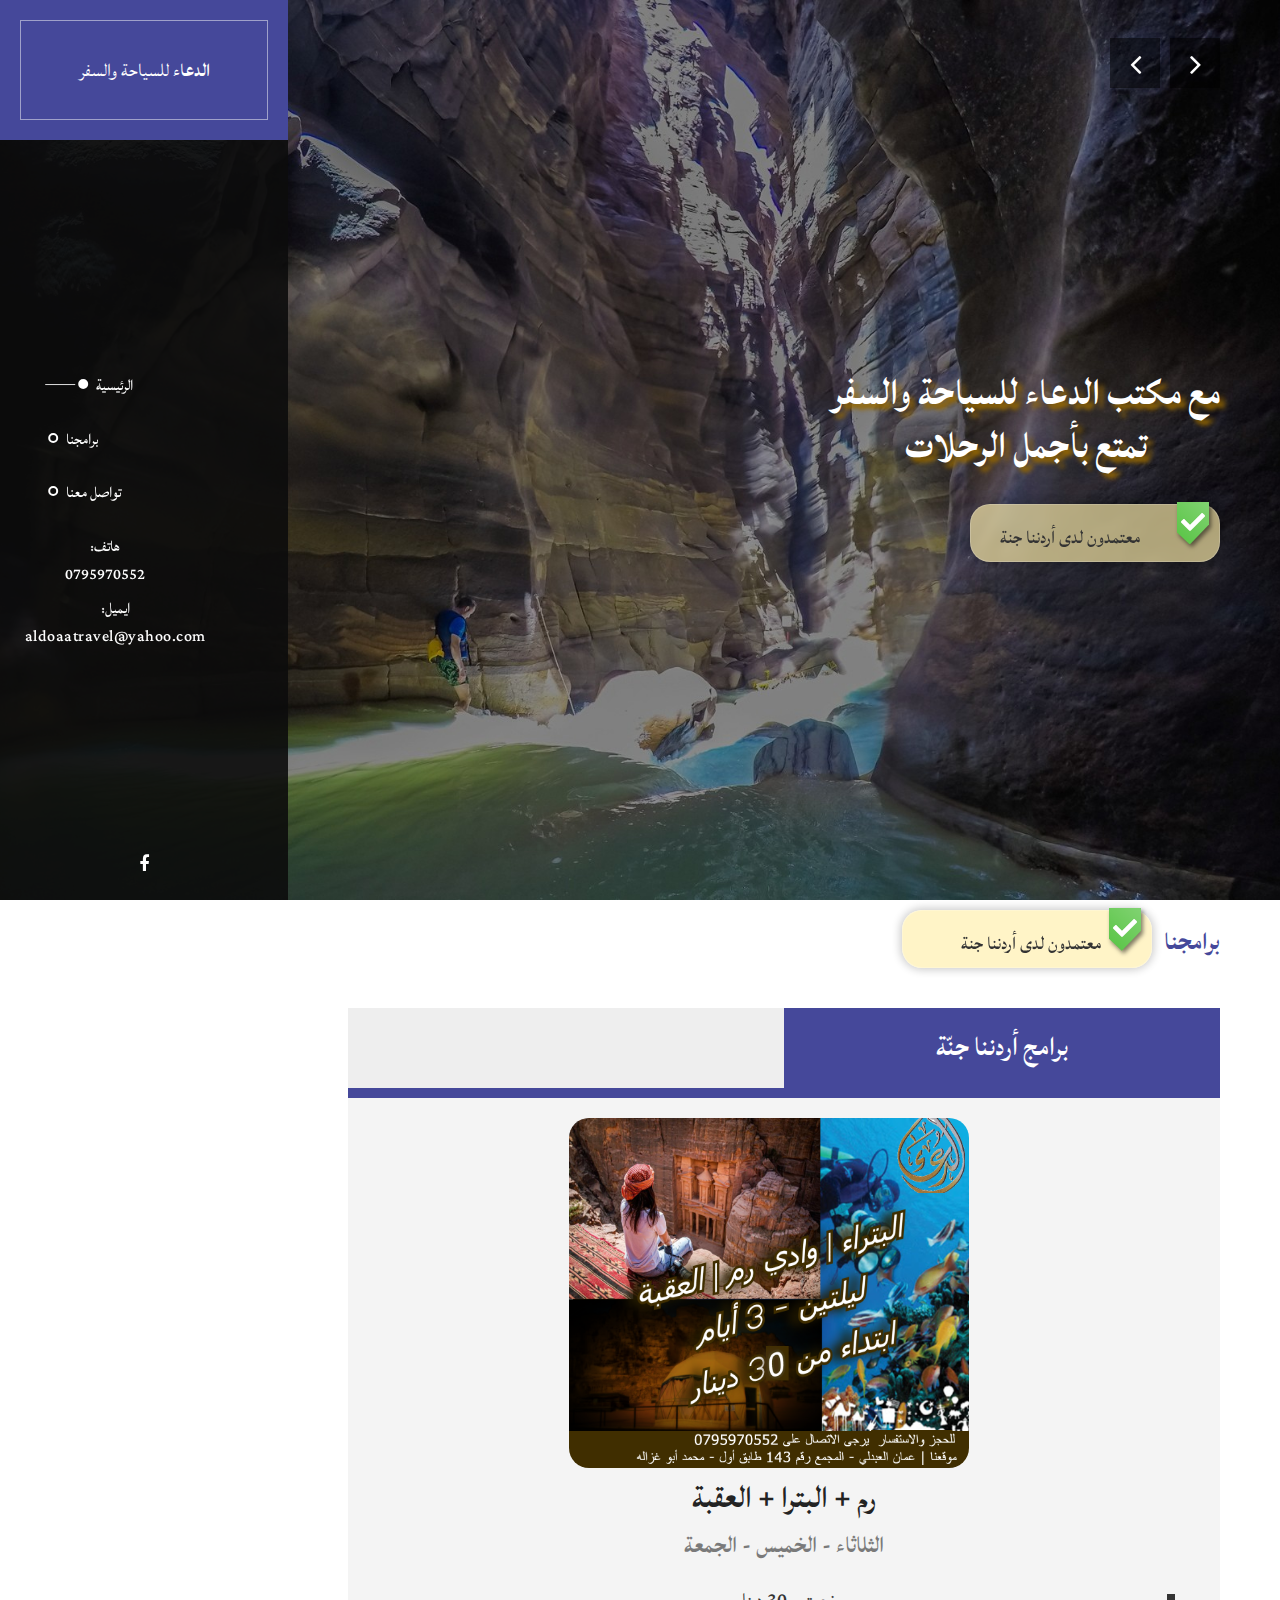
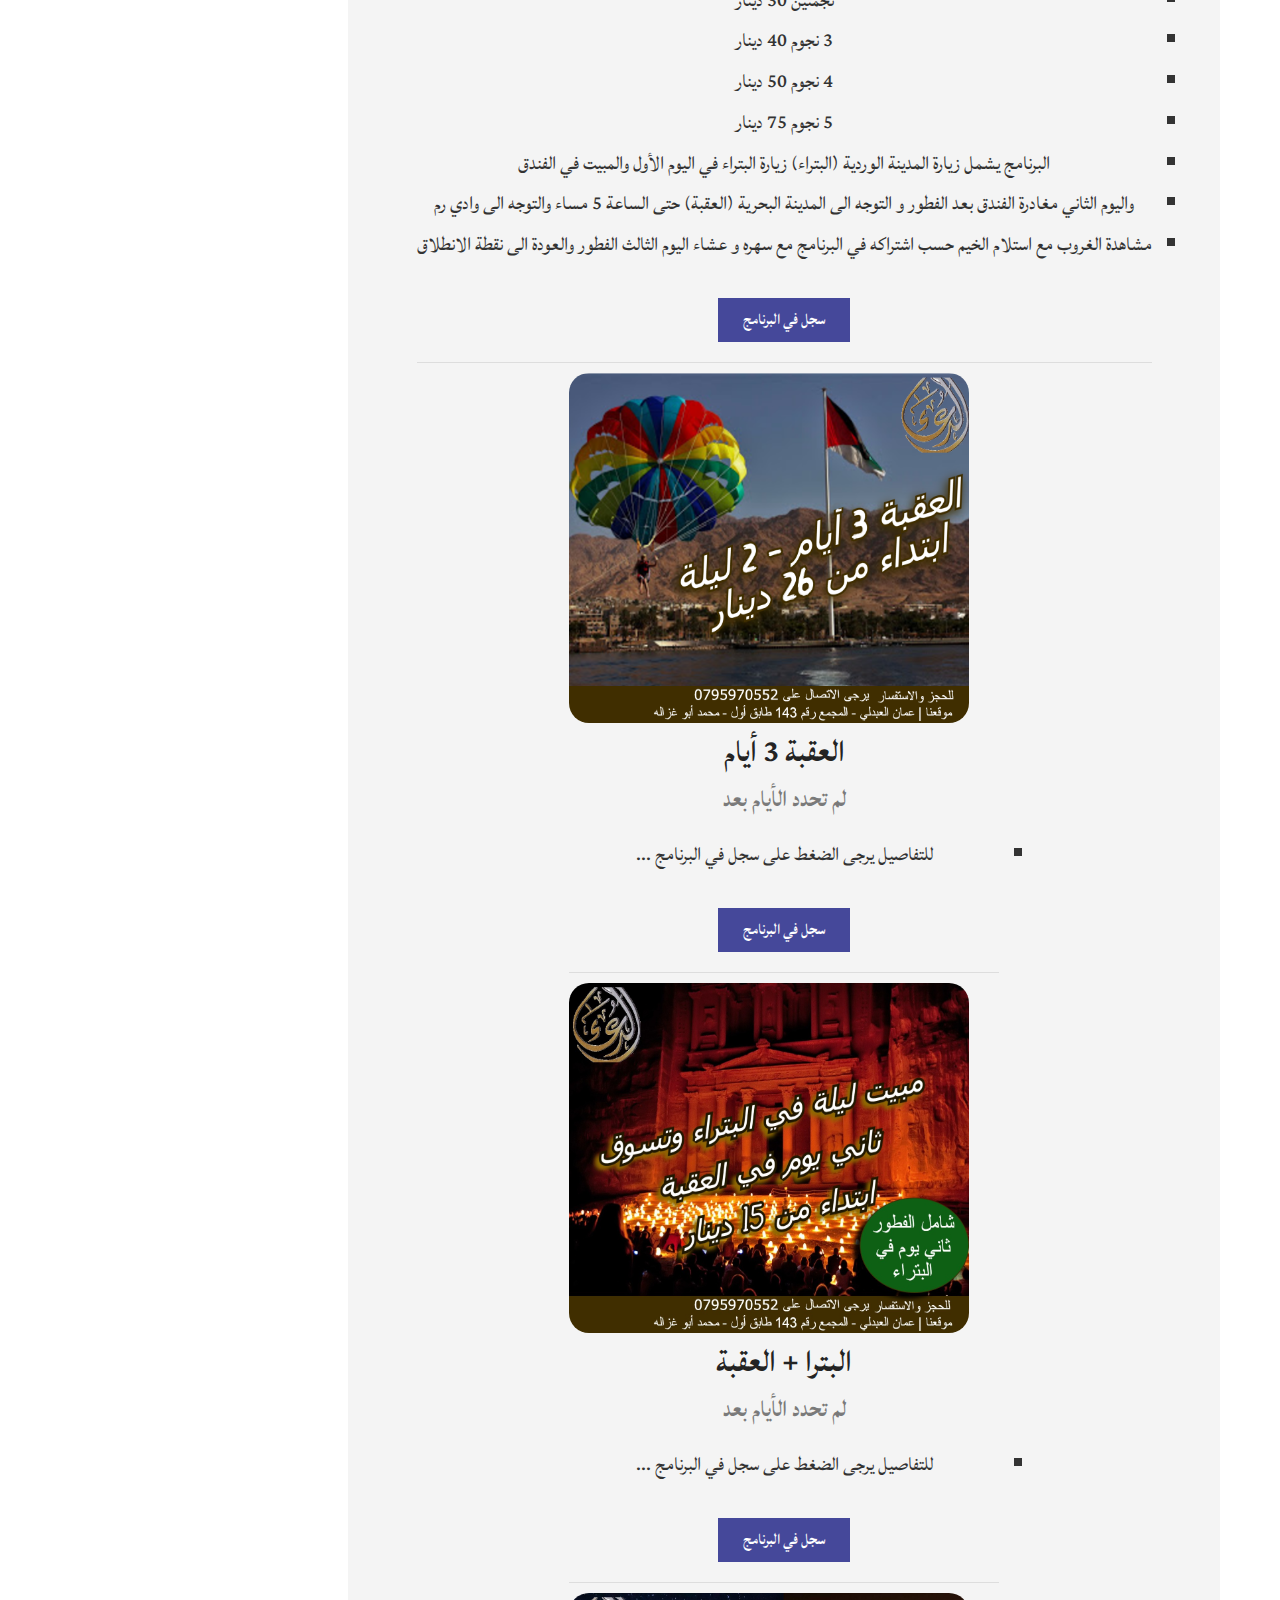
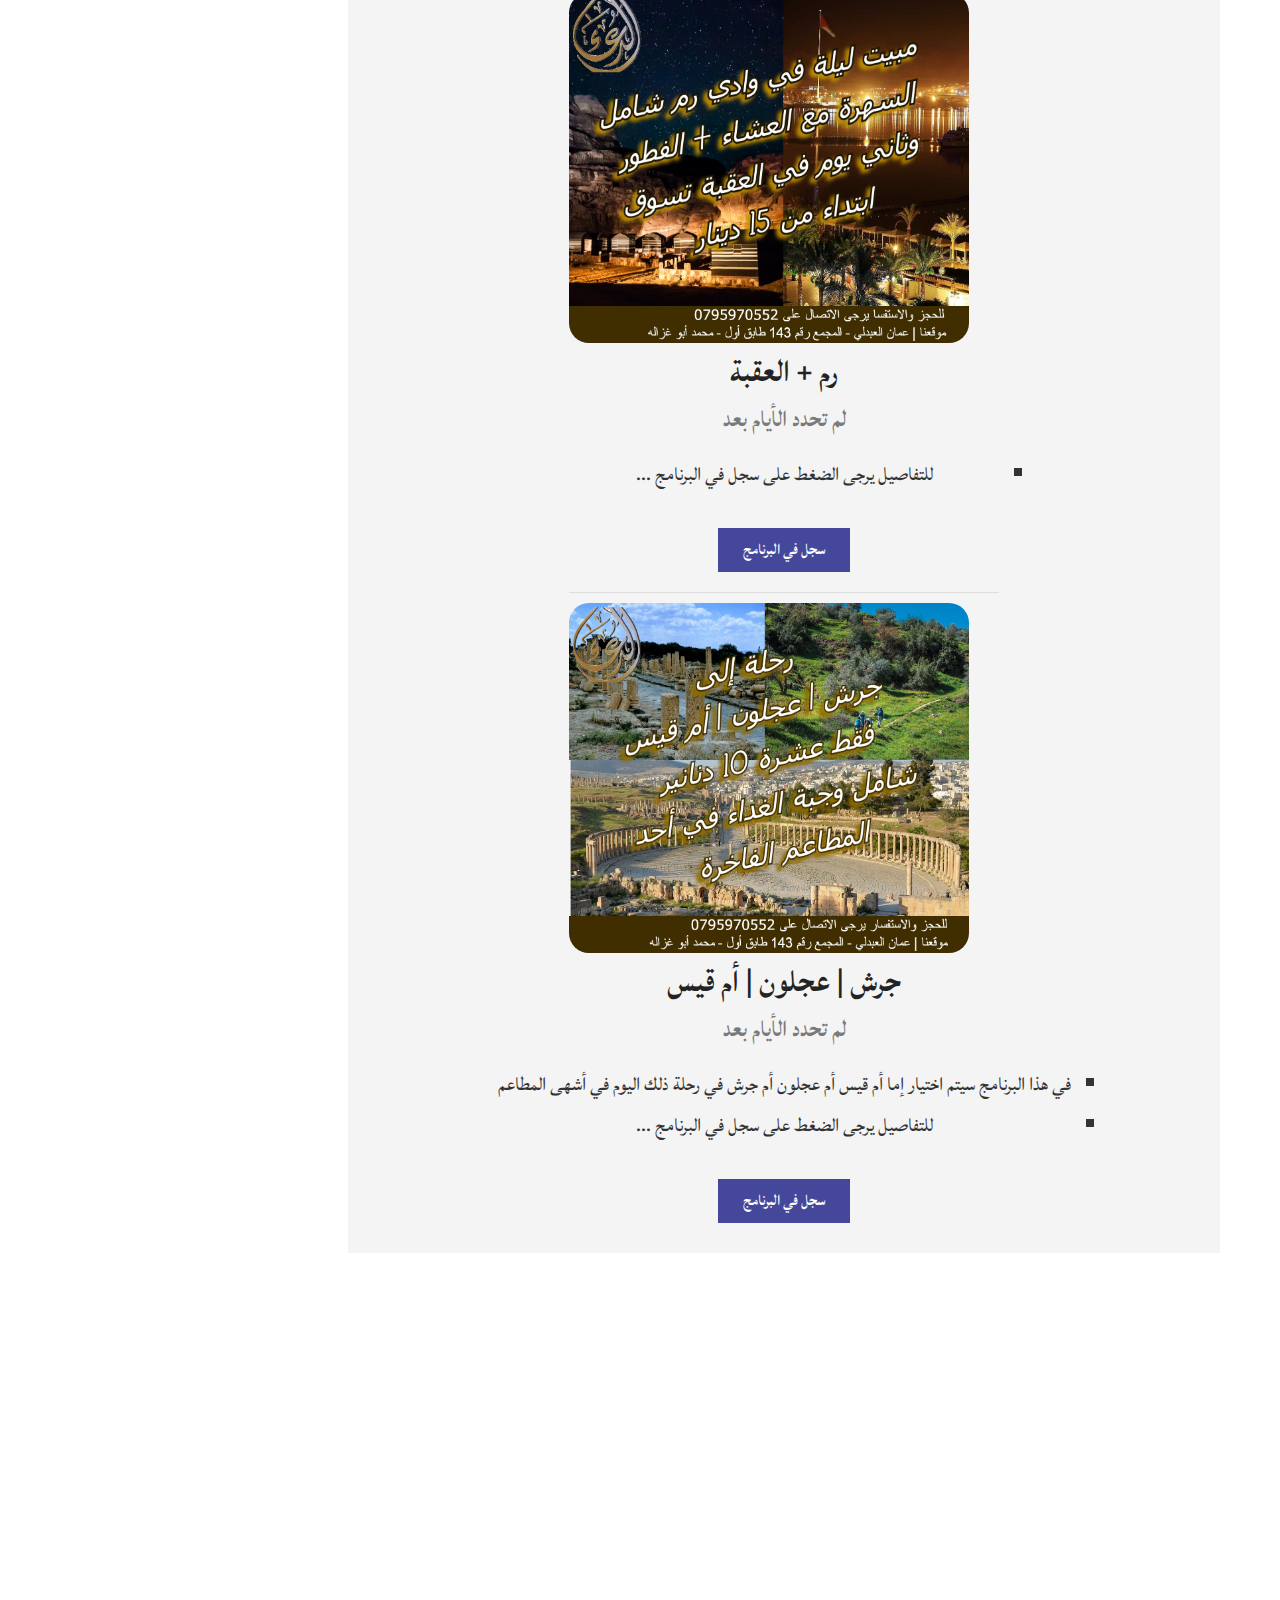
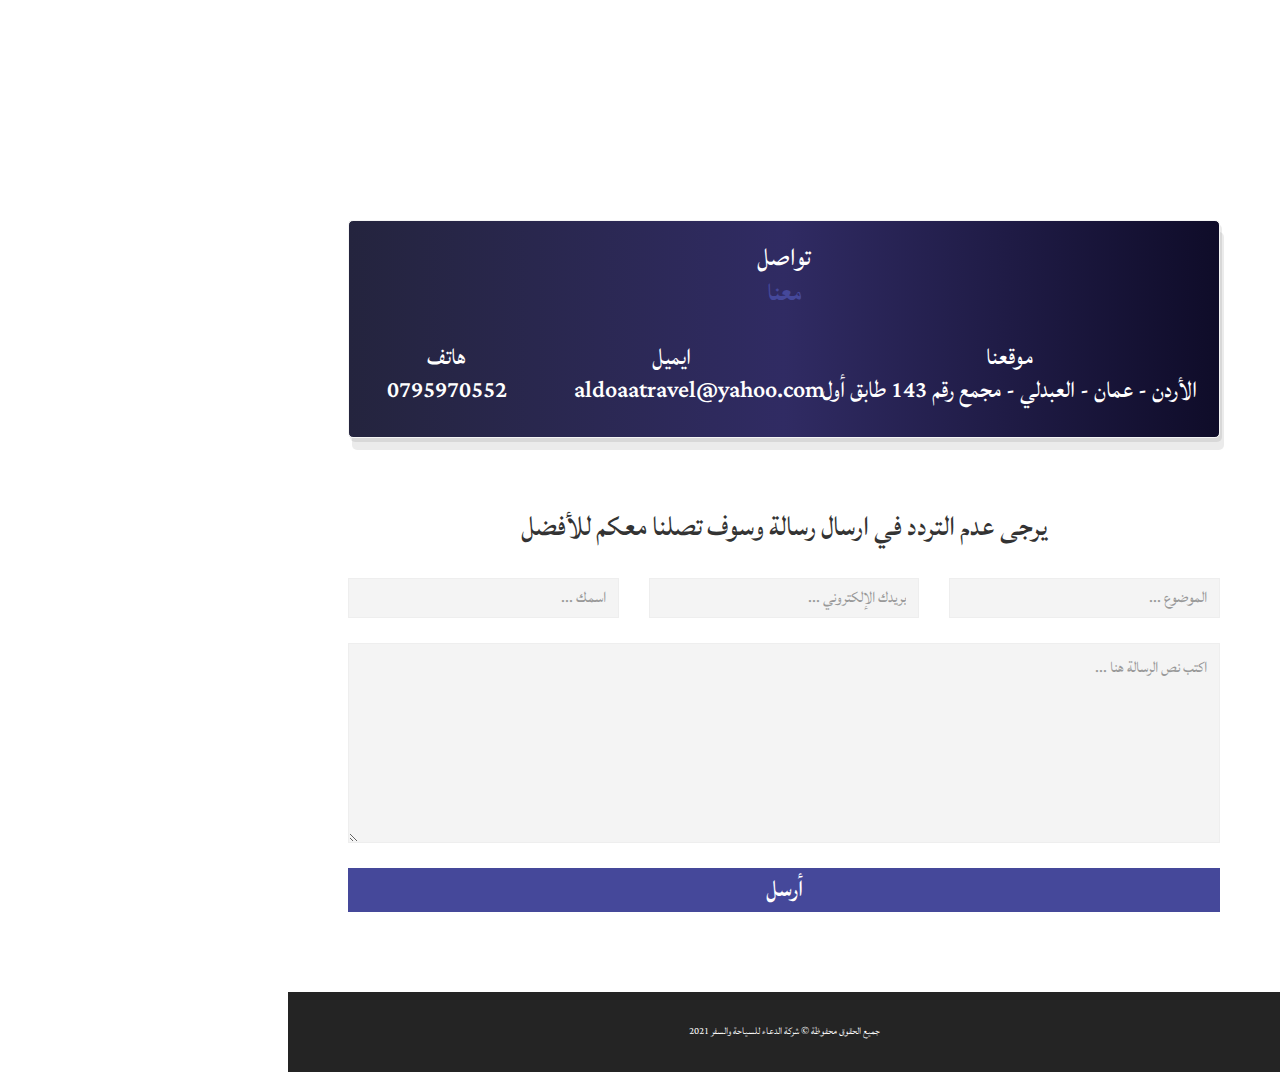
<file: index.html>
<!DOCTYPE html>
<html>
    <head>
        <meta charset="utf-8">
        <meta http-equiv="X-UA-Compatible" content="IE=edge,chrome=1">
        <title>شركة الدعاء</title>
    
        <meta name="description" content="">
        <meta name="viewport" content="width=device-width, initial-scale=1">
        <link rel="icon" href="img/aldoaa_brand.png">
        <link rel="apple-touch-icon" href="apple-touch-icon.png">
        <link rel="stylesheet" href="css/bootstrap.min.css">
        <link rel="stylesheet" href="css/bootstrap-theme.min.css">
        <link rel="stylesheet" href="css/fontAwesome.css">
        <link rel="stylesheet" href="css/light-box.css">
        <link rel="stylesheet" href="css/owl-carousel.css">
        <link rel="stylesheet" href="css/templatemo-style.css">
        <link rel="preconnect" href="https://fonts.gstatic.com">
        <link href="https://fonts.googleapis.com/css2?family=Lateef&display=swap" rel="stylesheet">
        <link href="https://fonts.googleapis.com/css?family=Open+Sans:300,400,600,700,800" rel="stylesheet">
        <link rel="stylesheet" href="css/custom.css">
        <script src="js/vendor/modernizr-2.8.3-respond-1.4.2.min.js"></script>
    </head>

<body id="mybody">

        <header class="nav-down responsive-nav hidden-lg hidden-md">
            <button type="button" id="nav-toggle" class="navbar-toggle" data-toggle="collapse" data-target="#main-nav">
                <span class="sr-only">Toggle navigation</span>
                <span class="icon-bar"></span>
                <span class="icon-bar"></span>
                <span class="icon-bar"></span>
            </button>
            <!--/.navbar-header-->
            <div id="main-nav" class="collapse navbar-collapse">
                <nav>
                    <ul class="nav navbar-nav">
                        <li><a href="#top">الرئيسية</a></li> 
                        <!-- <li><a href="#featured">معلومات عنا</a></li> -->
                        <!-- <li><a href="#projects">رحلنا</a></li> -->
                        <!-- <li><a href="#video">العمرة والحج</a></li> -->
                        <li><a href="#blog">برامجنا</a></li>
                        <li><a href="#contact">تواصل معنا</a></li>
                        <li>
                            <a href="tel:00962795970552" class="ml-2 text-center">
                                <!-- :هاتف
                                <br> -->
                                 0795970552
                            </a>
                            <br>
                            <a href="mailto:aldoaatravel@yahoo.com" class="ml--2 text-center">
                                <!-- :ايميل
                                <br> -->
                                aldoaatravel@yahoo.com 
                            </a>
                        </li>
                    </ul>
                </nav>
            </div>
        </header>

        <div class="sidebar-navigation hidde-sm hidden-xs">
            <div class="logo">
                <a href="#">الدعاء<em> للسياحة والسفر</em></a>
            </div>
            <nav>
                <ul>
                    <li>
                        <a href="#top">
                            <span class="rect"></span>
                            <span class="circle"></span>
                            الرئيسية
                        </a>
                    </li>
                    <!-- <li>
                        <a href="#featured">
                            <span class="rect"></span>
                            <span class="circle"></span>
                            من نحن
                        </a>
                    </li> -->
                    <!-- <li>
                        <a href="#projects">
                            <span class="rect"></span>
                            <span class="circle"></span>
                            رحلنا
                        </a>
                    </li> -->
                    <!-- <li>
                        <a href="#video">
                            <span class="rect"></span>
                            <span class="circle"></span>
                            العمر والحج
                        </a>
                    </li> -->
                    <li>
                        <a href="#blog">
                            <span class="rect"></span>
                            <span class="circle"></span>
                            برامجنا
                        </a>
                    </li>
                    <li>
                        <a href="#contact">
                            <span class="rect"></span>
                            <span class="circle"></span>
                            تواصل معنا
                        </a>
                    </li>
                    <li>
                        <a href="tel:00962795970552" class="ml-2 text-center">
                            :هاتف
                            <br>
                             0795970552
                        </a>
                        <br>
                        <a href="mailto:aldoaatravel@yahoo.com" class="ml--2 text-center">
                            :ايميل
                            <br>
                            aldoaatravel@yahoo.com 
                        </a>
                    </li>
                </ul>
            </nav>
            <ul class="social-icons">
                <li><a href="https://www.facebook.com/%D8%A7%D9%84%D8%AF%D8%B9%D8%A7%D8%A1-%D9%84%D9%84%D8%B3%D9%8A%D8%A7%D8%AD%D8%A9-%D9%88%D8%A7%D9%84%D8%B3%D9%81%D8%B1-678339242317984"><i class="fa fa-facebook"></i></a></li> 
            </ul>
        </div>

        <div class="slider">
            <div class="Modern-Slider content-section" id="top">
                <!-- Item -->
                <div class="item item-1">
                    <div class="img-fill">
                    <div class="image"></div>
                    <div class="info">
                        <div>
                            <br>
                            <br>
                          <h1>مع مكتب الدعاء للسياحة والسفر
                              <br>
                              تمتع بأجمل الرحلات
                             <br>
                             <!-- معتمدون لدى أردننا جنة -->
                            </h1>
                          <div class="white-button button">
                          </div>
                          <div class="sample">
                            <h3 class="ribbon-text"> معتمدون لدى أردننا جنة </h3>
                            <div class="ribbon check" style="--color: #57c443;">
                              <div class="content">
                                <svg width="24px" height="24px" aria-hidden="true" focusable="false" data-prefix="fas" data-icon="check" class="svg-inline--fa fa-check fa-w-16" role="img" xmlns="http://www.w3.org/2000/svg" viewBox="0 0 512 512">
                                  <path fill="currentColor" d="M173.898 439.404l-166.4-166.4c-9.997-9.997-9.997-26.206 0-36.204l36.203-36.204c9.997-9.998 26.207-9.998 36.204 0L192 312.69 432.095 72.596c9.997-9.997 26.207-9.997 36.204 0l36.203 36.204c9.997 9.997 9.997 26.206 0 36.204l-294.4 294.401c-9.998 9.997-26.207 9.997-36.204-.001z"></path>
                                </svg>
                              </div>
                            </div>
                          </div>  
                        </div>
                        </div>
                    </div>
                </div>
                <!-- // Item -->
                <!-- Item -->
                <!-- <div class="item item-2">
                    <div class="img-fill">
                        <div class="image"></div>
                        <div class="info">
                        <div>
                          <h1>باصات مريحة
							<br>بالاضافة إلى تذاكر طيران</h1>
                          
                          <div class="white-button button">
                          
                          </div>

                          <div class="sample">
                            <h3 class="ribbon-text"> معتمدون لدى أردننا جنة </h3>
                            <div class="ribbon check" style="--color: #57c443;">
                              <div class="content">
                                <svg width="24px" height="24px" aria-hidden="true" focusable="false" data-prefix="fas" data-icon="check" class="svg-inline--fa fa-check fa-w-16" role="img" xmlns="http://www.w3.org/2000/svg" viewBox="0 0 512 512">
                                  <path fill="currentColor" d="M173.898 439.404l-166.4-166.4c-9.997-9.997-9.997-26.206 0-36.204l36.203-36.204c9.997-9.998 26.207-9.998 36.204 0L192 312.69 432.095 72.596c9.997-9.997 26.207-9.997 36.204 0l36.203 36.204c9.997 9.997 9.997 26.206 0 36.204l-294.4 294.401c-9.998 9.997-26.207 9.997-36.204-.001z"></path>
                                </svg>
                              </div>
                            </div>
                          </div>  
                        </div>
                        </div>
                    </div>
                </div> -->
                <!-- // Item -->
                <!-- Item -->
                <div class="item item-3">
                    <div class="img-fill">
                        <div class="image"></div>
                        <div class="info">
                        <div>
                          <h1>رحلاتنا<br>
                            <!-- عمرة وحج -->
                        </h1>
                          <h1>العقبة <span class="pipe">|</span> وادي رم <span class="pipe">|</span> البترا <br>جرش <span class="pipe">|</span> عجلون <span class="pipe">|</span> أم قيس</h1>
                          
                          <div class="white-button button">
                     
                          </div>

                          <div class="sample">
                            <h3 class="ribbon-text"> معتمدون لدى أردننا جنة </h3>
                            <div class="ribbon check" style="--color: #57c443;">
                              <div class="content">
                                <svg width="24px" height="24px" aria-hidden="true" focusable="false" data-prefix="fas" data-icon="check" class="svg-inline--fa fa-check fa-w-16" role="img" xmlns="http://www.w3.org/2000/svg" viewBox="0 0 512 512">
                                  <path fill="currentColor" d="M173.898 439.404l-166.4-166.4c-9.997-9.997-9.997-26.206 0-36.204l36.203-36.204c9.997-9.998 26.207-9.998 36.204 0L192 312.69 432.095 72.596c9.997-9.997 26.207-9.997 36.204 0l36.203 36.204c9.997 9.997 9.997 26.206 0 36.204l-294.4 294.401c-9.998 9.997-26.207 9.997-36.204-.001z"></path>
                                </svg>
                              </div>
                            </div>
                          </div>  
                        </div>
                        </div>
                    </div>
                </div>
                <!-- // Item -->
            </div>
        </div>

        <div class="page-content">

            <!-- <section id="featured" class="content-section">
                <div class="section-heading">
                  
                    <h1>Featured<br><em>Places</em></h1>
                    <p>Praesent pellentesque efficitur magna, 
                    <br>sed pellentesque neque malesuada vitae.</p>
                </div>
                <div class="section-content">
                    <div class="owl-carousel owl-theme">
                        <div class="item">
                            <div class="image">
                                <img src="img/featured_1.jpg" alt="">
                                <div class="featured-button button">
                                    <a href="#projects">Continue Reading</a>
                                </div>
                            </div>
                            <div class="text-content">
                                <h4>Lorem ipsum dolor</h4>
                                <span>Proin et sapien</span>
                                <p>#1 You are allowed to use Sentra Template for your business or client websites. You can use it for commercial or non-commercial or educational purposes.</p>
                            </div>
                        </div>
                        <div class="item">
                            <div class="image">
                                <img src="img/featured_2.jpg" alt="">
                                <div class="featured-button button">
                                    <a href="#projects">Continue Reading</a>
                                </div>
                            </div>
                            <div class="text-content">
                                <h4>Phasellus a lacus ac odio</h4>
                                <span>Maximus</span>
                                <p>#2 You are NOT allowed to re-distribute this on any template website. You <strong>can post</strong> a screenshot and a link back to original template page on your blog or site. Thank you.</p>
                            </div>
                        </div>
                        <div class="item">
                            <div class="image">
                                <img src="img/featured_3.jpg" alt="">
                                <div class="featured-button button">
                                    <a href="#projects">Continue Reading</a>
                                </div>
                            </div>
                            <div class="text-content">
                                <h4>Proin sit amet fringilla</h4>
                                <span>Vulputate</span>
                                <p>#3 Aliquam mollis lacus eget metus efficitur lobortis. Suspendisse libero lacus, accumsan vitae commodo tristique, luctus gravida metus.</p>
                            </div>
                        </div>
                        <div class="item">
                            <div class="image">
                                <img src="img/featured_2.jpg" alt="">
                                <div class="featured-button button">
                                    <a href="#projects">Continue Reading</a>
                                </div>
                            </div>
                            <div class="text-content">
                                <h4>In volutpat augue lectus</h4>
                                <span>Elementum</span>
                                <p>#4 Aliquam mollis lacus eget metus efficitur lobortis. Suspendisse libero lacus, accumsan vitae commodo tristique, luctus gravida metus.</p>
                            </div>
                        </div>
                        <div class="item">
                            <div class="image">
                                <img src="img/featured_1.jpg" alt="">
                                <div class="featured-button button">
                                    <a href="#projects">Continue Reading</a>
                                </div>
                            </div>
                            <div class="text-content">
                                <h4>Cras commodo odio</h4>
                                <span>Aliquam</span>
                                <p>#5 Mauris lacinia pretium libero, ut tincidunt lacus molestie ornare. Phasellus a facilisis erat. Praesent eleifend nibh mauris, quis sodales lorem convallis pulvinar.</p>
                            </div>
                        </div>
                        <div class="item">
                            <div class="image">
                                <img src="img/featured_3.jpg" alt="">
                                <div class="featured-button button">
                                    <a href="#projects">Continue Reading</a>
                                </div>
                            </div>
                            <div class="text-content">
                                <h4>Sed at massa turpis</h4>
                                <span>Curabitur</span>
                                <p>#6 Vestibulum tincidunt ornare ligula vel molestie. Curabitur hendrerit mauris mollis ipsum vulputate rutrum. Phasellus luctus odio eget dui imperdiet.</p>
                            </div>
                        </div>
                        <div class="item">
                            <div class="image">
                                <img src="img/featured_2.jpg" alt="">
                                <div class="featured-button button">
                                    <a href="#projects">Continue Reading</a>
                                </div>
                            </div>
                            <div class="text-content">
                                <h4>Aliquam mollis lacus</h4>
                                <span>Suspendisse</span>
                                <p>#7 Suspendisse suscipit nulla sed nisl fermentum, auctor suscipit nunc rhoncus. Proin faucibus metus diam, nec hendrerit purus pharetra in.</p>
                            </div>
                        </div>
                        <div class="item">
                            <div class="image">
                                <img src="img/featured_1.jpg" alt="">
                                <div class="featured-button button">
                                    <a href="#projects">Continue Reading</a>
                                </div>
                            </div>
                            <div class="text-content">
                                <h4>Mauris lacinia pretium</h4>
                                <span>Vestibulum</span>
                                <p>#8 Suspendisse suscipit nulla sed nisl fermentum, auctor suscipit nunc rhoncus. Proin faucibus metus diam, nec hendrerit purus pharetra in.</p>
                            </div>
                        </div>
                        <div class="item">
                            <div class="image">
                                <img src="img/featured_3.jpg" alt="">
                                <div class="featured-button button">
                                    <a href="#projects">Continue Reading</a>
                                </div>
                            </div>
                            <div class="text-content">
                                <h4>Proin sit amet fringilla erat</h4>
                                <span>Convallis</span>
                                <p>#9 Suspendisse suscipit nulla sed nisl fermentum, auctor suscipit nunc rhoncus. Proin faucibus metus diam, nec hendrerit purus pharetra in.</p>
                            </div>
                        </div>
                    </div>
                </div>
            </section> -->

            <!-- <section id="projects" class="content-section">
                <div class="section-heading">
                    <h1>Recent<br><em>Projects</em></h1>
                    <p>Praesent pellentesque efficitur magna, 
                    <br>sed pellentesque neque malesuada vitae.</p>
                </div>
                <div class="section-content">
                    <div class="masonry">
                        <div class="row">
                            <div class="item">
                                <div class="col-md-8">
                                    <a href="img/portfolio_big_1.jpg" data-lightbox="image"><img src="img/portfolio_1.jpg" alt="image 1"></a>
                                </div>
                            </div>
                            <div class="item second-item">
                                <div class="col-md-4">
                                    <a href="img/portfolio_big_2.jpg" data-lightbox="image"><img src="img/portfolio_2.jpg" alt="image 2"></a>
                                </div>
                            </div>
                            <div class="item">
                                <div class="col-md-4">
                                    <a href="img/portfolio_big_3.jpg" data-lightbox="image"><img src="img/portfolio_3.jpg" alt="image 3"></a>
                                </div>
                            </div>
                            <div class="item">
                                <div class="col-md-4">
                                    <a href="img/portfolio_big_4.jpg" data-lightbox="image"><img src="img/portfolio_4.jpg" alt="image 4"></a>
                                </div>
                            </div>
                            <div class="item">
                                <div class="col-md-8">
                                    <a href="img/portfolio_big_5.jpg" data-lightbox="image"><img src="img/portfolio_5.jpg" alt="image 5"></a>
                                </div>
                            </div>
                        </div>
                    </div>
                </div>            
            </section> -->

            <!-- <section id="video" class="content-section">
                <div class="row">
                    <div class="col-md-12">
                        <div class="section-heading">
                            <h1>This is a <em>company</em> presentation.</h1>
                            <p>Praesent pellentesque efficitur magna, sed pellentesque neque malesuada vitae.</p>
                        </div>
                        <div class="text-content">
                            <p>In eget ipsum sed lorem vehicula luctus. Curabitur non dolor rhoncus, hendrerit justo sit amet, vestibulum turpis. Pellentesque id auctor tellus, vel ultricies augue. Duis condimentum aliquet blandit. Fusce rhoncus et eros ut pharetra. Phasellus convallis ultricies ligula ac gravida.</p>
                        </div>
                        <div class="accent-button button">
                            <a href="#blog">Continue Reading</a>
                        </div>
                    </div>
                    <div class="col-md-12">
                        <div class="box-video">
                            <div class="bg-video" style="background-image: url(https://unsplash.imgix.net/photo-1425036458755-dc303a604201?fit=crop&fm=jpg&q=75&w=1000);">
                                <div class="bt-play">Play</div>
                            </div>
                            <div class="video-container">
                                <iframe width="100%" height="520" src="https://www.youtube.com/embed/j-_7Ub-Zkow?rel=0&amp;showinfo=0" frameborder="0" allowfullscreen="allowfullscreen"></iframe>
                            </div>
                        </div>
                    </div>
                </div>
            </section> -->

            <section id="blog" class="content-section">
                <div class="section-heading text-ar">
                    <h1><em>برامجنا</em></h1>
                    <div class="sample ribbon-blog">
                        <h3 class="ribbon-text"> معتمدون لدى أردننا جنة </h3>
                        <div class="ribbon check" style="--color: #57c443;">
                          <div class="content">
                            <svg width="24px" height="24px" aria-hidden="true" focusable="false" data-prefix="fas" data-icon="check" class="svg-inline--fa fa-check fa-w-16" role="img" xmlns="http://www.w3.org/2000/svg" viewBox="0 0 512 512">
                              <path fill="currentColor" d="M173.898 439.404l-166.4-166.4c-9.997-9.997-9.997-26.206 0-36.204l36.203-36.204c9.997-9.998 26.207-9.998 36.204 0L192 312.69 432.095 72.596c9.997-9.997 26.207-9.997 36.204 0l36.203 36.204c9.997 9.997 9.997 26.206 0 36.204l-294.4 294.401c-9.998 9.997-26.207 9.997-36.204-.001z"></path>
                            </svg>
                          </div>
                        </div>
                      </div> 
                </div>
                <div class="section-content">
                    <div class="tabs-content">
                        <div class="wrapper">
                            <ul class="tabs clearfix text-ar" data-tabgroup="first-tab-group">
                              <li><a href="#tab1" class="active">برامج أردننا جنّة</a></li>
                              <!-- <li><a href="#tab2">June 2018</a></li> -->
                              <!-- <li><a href="#tab3">May 2018</a></li> -->
                              <!-- <li><a href="#tab4">April 2018</a></li> -->
                            </ul>
                            <section id="first-tab-group" class="tabgroup">
                                <div id="tab1">
                                    <ul>
                                        <li>
                                            <div class="item">
                                                <img src="img/rumpetraaqaba2n.png" alt="">
                                                <div class="text-content text-ar">
                                                    <h4>رم + البترا + العقبة</h4>
                                                    <span class="text-ar">الثلاثاء - الخميس - الجمعة</span>
                                                    <ul class="program-details">
                                                        <li>
                                                            نجمتين  30 دينار 
                                                        </li>
                                                        <li>
                                                            3  نجوم  40 دينار
                                                        </li>
                                                        <li>
                                                            4 نجوم 50 دينار 
                                                        </li>
                                                        <li>
                                                            5 نجوم  75  دينار 
                                                        </li>
                                                        <li>
                                                            البرنامج يشمل زيارة المدينة الوردية (البتراء) زيارة البتراء في اليوم الأول والمبيت في الفندق 
                                                        </li>
                                                        <li>
                                                            واليوم الثاني مغادرة الفندق بعد الفطور و
                                                            التوجه الى المدينة البحرية (العقبة) حتى الساعة 5 مساء والتوجه الى وادي رم
                                                        </li>
                                                        <li>
                                                            مشاهدة الغروب   مع استلام الخيم حسب اشتراكه في البرنامج   مع سهره و عشاء اليوم الثالث الفطور والعودة الى نقطة الانطلاق
                                                        </li>
                                                    </ul>
                                                    
                                                    <div class="accent-button button">
                                                        <a href="tel:00962795970552">سجل في البرنامج</a>
                                                    </div>
                                                </div>
                                            </div>
                                        </li>
                                      
                                        <li>
                                            <div class="item">
                                                <img src="img/aqaba2n.png" alt="">
                                                <div class="text-content text-ar">
                                                    <h4>العقبة 3 أيام</h4>
                                                    <span class="text-ar">لم تحدد الأيام بعد</span>
                                                    <ul class="program-details">
                                                        <li>
                                                            للتفاصيل يرجى الضغط على سجل في البرنامج ... 
                                                        </li>
                                                       
                                                    </ul>
                                                    
                                                    <div class="accent-button button">
                                                        <a href="tel:00962795970552">سجل في البرنامج</a>
                                                    </div>
                                                </div>
                                            </div>
                                        </li>
                                        <li>
                                            <div class="item">
                                                <img src="img/petra1n.jpg" alt="">
                                                <div class="text-content text-ar">
                                                    <h4> البترا + العقبة</h4>
                                                    <span class="text-ar">لم تحدد الأيام بعد</span>
                                                    <ul class="program-details">
                                                        <li>
                                                            للتفاصيل يرجى الضغط على سجل في البرنامج ... 
                                                        </li>
                                                       
                                                    </ul>
                                                    
                                                    <div class="accent-button button">
                                                        <a href="tel:00962795970552">سجل في البرنامج</a>
                                                    </div>
                                                </div>
                                            </div>
                                        </li>
                                        <li>
                                            <div class="item">
                                                <img src="img/rumaqaba1n.jpg" alt="">
                                                <div class="text-content text-ar">
                                                    <h4>رم + العقبة</h4>
                                                    <span class="text-ar">لم تحدد الأيام بعد</span>
                                                    <ul class="program-details">
                                                        <li>
                                                            للتفاصيل يرجى الضغط على سجل في البرنامج ... 
                                                        </li>
                                                       
                                                    </ul>
                                                    <div class="accent-button button">
                                                        <a href="tel:00962795970552">سجل في البرنامج</a>
                                                    </div>
                                                </div>
                                            </div>
                                        </li>
                                        <li>
                                            <div class="item">
                                                <img src="img/jerashajlounumqais.png" alt="">
                                                <div class="text-content text-ar">
                                                    <div class="text-content text-ar">
                                                        <h4>جرش | عجلون | أم قيس</h4>
                                                        <span class="text-ar">لم تحدد الأيام بعد</span>
                                                        <ul class="program-details">
                                                            <li>
                                                                في هذا البرنامج سيتم اختيار إما أم قيس أم عجلون أم جرش في رحلة ذلك اليوم في أشهى المطاعم
                                                            </li>
                                                            <li>
                                                                للتفاصيل يرجى الضغط على سجل في البرنامج ... 
                                                            </li>
                                                           
                                                        </ul>
                                                    <div class="accent-button button">
                                                        <a href="tel:00962795970552">سجل في البرنامج</a>
                                                    </div>
                                                </div>
                                            </div>
                                        </li>
                                    </ul>
                                </div>
                                <!-- <div id="tab2">
                                    <ul>
                                        <li>
                                            <div class="item">
                                                <img src="img/blog_3.jpg" alt="">
                                                <div class="text-content">
                                                    <h4>Sed at massa turpis</h4>
                                                    <span>30 June 2018</span>
                                                    <p>Nam vel egestas nisi. Nullam lobortis magna at enim venenatis luctus. Nam finibus, mauris eu dictum iaculis, dolor tortor cursus quam, in volutpat augue lectus sed magna. Integer mollis lorem quis ipsum maximus finibus.</p>
                                                    
                                                    <div class="accent-button button">
                                                        <a href="#contact">Continue Reading</a>
                                                    </div>
                                                </div>
                                            </div>
                                        </li>
                                        <li>
                                            <div class="item">
                                                <img src="img/blog_1.jpg" alt="">
                                                <div class="text-content">
                                                    <h4>Lorem ipsum dolor sit</h4>
                                                    <span>24 June 2018</span>
                                                    <p>Nam vel egestas nisi. Nullam lobortis magna at enim venenatis luctus. Nam finibus, mauris eu dictum iaculis, dolor tortor cursus quam, in volutpat augue lectus sed magna. Integer mollis lorem quis ipsum maximus finibus.</p>
                                                    
                                                    <div class="accent-button button">
                                                        <a href="#contact">Continue Reading</a>
                                                    </div>
                                                </div>
                                            </div>
                                        </li>
                                        <li>
                                            <div class="item">
                                                <img src="img/blog_2.jpg" alt="">
                                                <div class="text-content">
                                                    <h4>Cras commodo odio ut</h4>
                                                    <span>12 June 2018</span>
                                                    <p>Nam vel egestas nisi. Nullam lobortis magna at enim venenatis luctus. Nam finibus, mauris eu dictum iaculis, dolor tortor cursus quam, in volutpat augue lectus sed magna. Integer mollis lorem quis ipsum maximus finibus.</p>
                                                    
                                                    <div class="accent-button button">
                                                        <a href="#contact">Continue Reading</a>
                                                    </div>
                                                </div>
                                            </div>
                                        </li>
                                    </ul>
                                </div> -->
                                <!-- <div id="tab3">
                                    <ul>
                                        <li>
                                            <div class="item">
                                                <img src="img/blog_2.jpg" alt="">
                                                <div class="text-content">
                                                    <h4>Cras commodo odio ut</h4>
                                                    <span>26 May 2018</span>
                                                    <p>Nam vel egestas nisi. Nullam lobortis magna at enim venenatis luctus. Nam finibus, mauris eu dictum iaculis, dolor tortor cursus quam, in volutpat augue lectus sed magna. Integer mollis lorem quis ipsum maximus finibus.</p>
                                                    
                                                    <div class="accent-button button">
                                                        <a href="#contact">Continue Reading</a>
                                                    </div>
                                                </div>
                                            </div>
                                        </li>
                                        <li>
                                            <div class="item">
                                                <img src="img/blog_1.jpg" alt="">
                                                <div class="text-content">
                                                    <h4>Lorem ipsum dolor sit</h4>
                                                    <span>22 May 2018</span>
                                                    <p>Nam vel egestas nisi. Nullam lobortis magna at enim venenatis luctus. Nam finibus, mauris eu dictum iaculis, dolor tortor cursus quam, in volutpat augue lectus sed magna. Integer mollis lorem quis ipsum maximus finibus.</p>
                                                    
                                                    <div class="accent-button button">
                                                        <a href="#contact">Continue Reading</a>
                                                    </div>
                                                </div>
                                            </div>
                                        </li>
                                        <li>
                                            <div class="item">
                                                <img src="img/blog_3.jpg" alt="">
                                                <div class="text-content">
                                                    <h4>Integer ultrices augue</h4>
                                                    <span>8 May 2018</span>
                                                    <p>Nam vel egestas nisi. Nullam lobortis magna at enim venenatis luctus. Nam finibus, mauris eu dictum iaculis, dolor tortor cursus quam, in volutpat augue lectus sed magna. Integer mollis lorem quis ipsum maximus finibus.</p>
                                                    
                                                    <div class="accent-button button">
                                                        <a href="#contact">Continue Reading</a>
                                                    </div>
                                                </div>
                                            </div>
                                        </li>
                                    </ul>
                                </div> -->
                                <!-- <div id="tab4">
                                    <ul>
                                        <li>
                                            <div class="item">
                                                <img src="img/blog_1.jpg" alt="">
                                                <div class="text-content">
                                                    <h4>Lorem ipsum dolor sit</h4>
                                                    <span>26 April 2018</span>
                                                    <p>Nam vel egestas nisi. Nullam lobortis magna at enim venenatis luctus. Nam finibus, mauris eu dictum iaculis, dolor tortor cursus quam, in volutpat augue lectus sed magna. Integer mollis lorem quis ipsum maximus finibus.</p>
                                                    
                                                    <div class="accent-button button">
                                                        <a href="#contact">Continue Reading</a>
                                                    </div>
                                                </div>
                                            </div>
                                        </li>                                
                                        <li>
                                            <div class="item">
                                                <img src="img/blog_3.jpg" alt="">
                                                <div class="text-content">
                                                    <h4>Integer ultrices augue eu</h4>
                                                    <span>24 April 2018</span>
                                                    <p>Nam vel egestas nisi. Nullam lobortis magna at enim venenatis luctus. Nam finibus, mauris eu dictum iaculis, dolor tortor cursus quam, in volutpat augue lectus sed magna. Integer mollis lorem quis ipsum maximus finibus.</p>
                                                    
                                                    <div class="accent-button button">
                                                        <a href="#contact">Continue Reading</a>
                                                    </div>
                                                </div>
                                            </div>
                                        </li>
                                        <li>
                                            <div class="item">
                                                <img src="img/blog_2.jpg" alt="">
                                                <div class="text-content">
                                                    <h4>Cras commodo odio ut</h4>
                                                    <span>20 April 2018</span>
                                                    <p>Nam vel egestas nisi. Nullam lobortis magna at enim venenatis luctus. Nam finibus, mauris eu dictum iaculis, dolor tortor cursus quam, in volutpat augue lectus sed magna. Integer mollis lorem quis ipsum maximus finibus.</p>
                                                    
                                                    <div class="accent-button button">
                                                        <a href="#contact">Continue Reading</a>
                                                    </div>
                                                </div>
                                            </div>
                                        </li>
                                    </ul>
                                </div> -->
                            </section> 
                        </div>
                    </div>
                </div>
            </section>

            <section id="contact" class="content-section">
                <div id="map">
                
                	<!-- How to change your own map point
                           1. Go to Google Maps
                           2. Click on your location point
                           3. Click "Share" and choose "Embed map" tab
                           4. Copy only URL and paste it within the src="" field below
                    -->
                    
                    <iframe src="https://www.google.com/maps/embed?pb=!1m18!1m12!1m3!1d172.17336946951758!2d35.92014339997912!3d31.9591011928381!2m3!1f0!2f0!3f0!3m2!1i1024!2i768!4f13.1!3m3!1m2!1s0x0%3A0x40b25ae78d2ed775!2z2LTYsdmD2Ycg2KfZhNiv2LnYp9ihINmE2LPZitin2K3ZhyDZiCDYp9mE2LPZgdixINmIINin2YTYrdisINmIINin2YTYudmF2LHZhw!5e1!3m2!1sen!2sjo!4v1615672662286!5m2!1sen!2sjo" width="100%" height="400px" frameborder="0" style="border:0" allowfullscreen></iframe>
                </div>
                <div id="contact-content">
                    <div class="section-heading gr-bg round" >
                        <br>
                        <div class="row">
                            <div class="col-xs-12 center">
                        <h1 style="color: white;">تواصل<br><em>معنا</em></h1>
                            </div>
                            
                                <div class="col-lg-3 col-xs-12 center">
                            <a href="tel:00962795970552">
                                <h2 style="color: white;">
                                هاتف
                                <br>
                                0795970552
                            </h2>
                            </a>
                                </div>

                                <div class="col-lg-3 col-xs-12 center">
                            <a href="mailto:aldoaatravel@yahoo.com">
                                <h2 style="color: white;">
                                ايميل
                                <br>
                                aldoaatravel@yahoo.com
                            </h3>
                            </a>
                                </div>
                                <div class="col-lg-6 col-xs-12 center">
                                    <!-- <a href="tel:00962795970552"> -->
                                        <h2 style="color: white;">
                                        موقعنا
                                        <br>
                                        الأردن - عمان - العبدلي - مجمع رقم 143 طابق أول
                                    </h2>
                                    <!-- </a> -->
                                        </div>
                           </div>
                           <br>
                    </div>
                       
                    
                    <div class="section-content">
                        <br>
                        <h1>يرجى عدم التردد في ارسال رسالة وسوف تصلنا معكم للأفضل</h1>
                        <br>
                        <form id="contact-form" action="#" method="post">
                            <div class="row right">
                                <div class="col-md-4 order-md-2">
                                  <fieldset>
                                    <input name="name" type="text" class="form-control ar-text" id="name" placeholder="اسمك ..." required="">
                                  </fieldset>
                                </div>
                                <div class="col-md-4 order-md-1">
                                  <fieldset>
                                    <input name="email" type="email" class="form-control ar-text" id="email" placeholder="بريدك الإلكتروني ..." >
                                  </fieldset>
                                </div>
                                 <div class="col-md-4 order-md-3">
                                  <fieldset>
                                    <input name="subject" type="text" class="form-control ar-text" id="subject" placeholder="الموضوع ..." required="">
                                  </fieldset>
                                </div>
                                <div class="col-md-12 order-4">
                                  <fieldset>
                                    <textarea name="message" rows="6" class="form-control ar-text" id="message" placeholder="اكتب نص الرسالة هنا ..." required=""></textarea>
                                  </fieldset>
                                </div>
                                <div class="col-md-12 order-5">
                                  <fieldset>
                                    <button type="submit" id="form-submit" class="btn">أرسل</button>
                                  </fieldset>
                                </div>
                            </div>
                        </form>
                    </div>
                </div>
            </section>

            <section class="footer">
                <p>جميع الحقوق محفوظة &copy; شركة الدعاء للسياحة والسفر 2021
                
                 </p>
            </section>
        </div>
        <div class="alert alert-primary text-ar" id="wait" role="alert">
            جاري الإرسال ... 
          </div>
    <script src="https://ajax.googleapis.com/ajax/libs/jquery/1.11.2/jquery.min.js"></script>
    <script>window.jQuery || document.write('<script src="js/vendor/jquery-1.11.2.min.js"><\/script>')</script>

    <script src="js/vendor/bootstrap.min.js"></script>
    
    <script src="js/plugins.js"></script>
    <script src="js/main.js"></script>
    <script src="js/custom.js"></script>

    <script>
        // Hide Header on on scroll down
        var didScroll;
        var lastScrollTop = 0;
        var delta = 5;
        var navbarHeight = $('header').outerHeight();

        $(window).scroll(function(event){
            didScroll = true;
        });

        setInterval(function() {
            if (didScroll) {
                hasScrolled();
                didScroll = false;
            }
        }, 250);

        function hasScrolled() {
            var st = $(this).scrollTop();
            
            // Make sure they scroll more than delta
            if(Math.abs(lastScrollTop - st) <= delta)
                return;
            
            // If they scrolled down and are past the navbar, add class .nav-up.
            // This is necessary so you never see what is "behind" the navbar.
            if (st > lastScrollTop && st > navbarHeight){
                // Scroll Down
                $('header').removeClass('nav-down').addClass('nav-up');
            } else {
                // Scroll Up
                if(st + $(window).height() < $(document).height()) {
                    $('header').removeClass('nav-up').addClass('nav-down');
                }
            }
            
            lastScrollTop = st;
        }
    </script>

    <script src="https://ajax.googleapis.com/ajax/libs/jquery/1.10.2/jquery.min.js" type="text/javascript"></script>

</body>
</html>
</file>
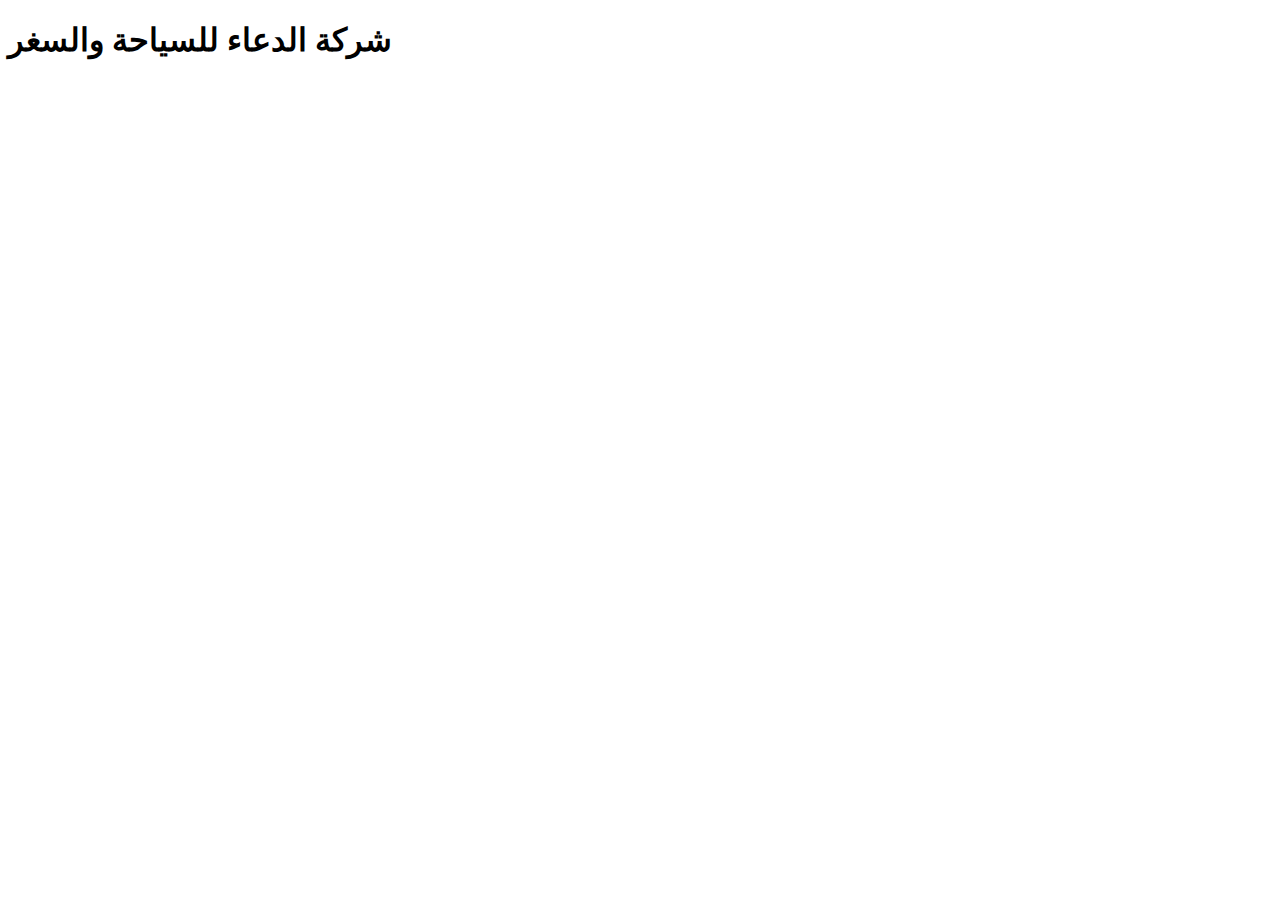
<file: home.html>
<!DOCTYPE html>
<html lang="en">
<head>
    <meta charset="UTF-8">
    <meta http-equiv="X-UA-Compatible" content="IE=edge">
    <meta name="viewport" content="width=device-width, initial-scale=1.0">
    <title>شركة الدعاء</title>
</head>
<body>
    <h1>شركة الدعاء للسياحة والسغر</h1>
</body>
</html>
</file>
<file: css/light-box.css>
/* LIGHT BOX */

body:after {
  content: url(../img/close.png) url(../img/loading.gif) url(../img/prev.png) url(../img/next.png);
  display: none;
}

body.lb-disable-scrolling {
  overflow: hidden;
}

.lightboxOverlay {
  position: absolute;
  top: 0;
  left: 0;
  z-index: 99999;
  background-color: black;
  filter: progid:DXImageTransform.Microsoft.Alpha(Opacity=80);
  opacity: 0.8;
  display: none;
}

.lightbox {
  position: absolute;
  margin-top: 0%;
  left: 0;
  width: 100%;
  z-index: 100000;
  text-align: center;
  line-height: 0;
  font-weight: normal;
}

.lightbox .lb-image {
  display: block;
  height: auto;
  max-width: inherit;
  max-height: none;
  border-radius: 5px;

  /* Image border */
  border: 10px solid white;
}

.lightbox a img {
  border: none;
}

.lb-outerContainer {
  position: relative;
  *zoom: 1;
  width: 250px;
  height: 250px;
  margin: 0 auto;
  border-radius: 4px;

  /* Background color behind image.
     This is visible during transitions. */
  background-color: white;
}

.lb-outerContainer:after {
  content: "";
  display: table;
  clear: both;
}

.lb-loader {
  position: absolute;
  top: 43%;
  left: 0;
  height: 25%;
  width: 100%;
  text-align: center;
  line-height: 0;
}

.lb-cancel {
  display: block;
  width: 32px;
  height: 32px;
  margin: 0 auto;
  background: url(../img/loading.gif) no-repeat;
}

.lb-nav {
  position: absolute;
  top: 0;
  left: 0;
  height: 100%;
  width: 100%;
  z-index: 10;
}

.lb-container > .nav {
  left: 0;
}

.lb-nav a {
  outline: none;
  background-image: url('[data-uri]');
}

.lb-prev, .lb-next {
  height: 100%;
  cursor: pointer;
  display: block;
}

.lb-nav a.lb-prev {
  width: 34%;
  left: 0;
  float: left;
  background: url(../img/prev.png) left 48% no-repeat;
  filter: progid:DXImageTransform.Microsoft.Alpha(Opacity=0);
  opacity: 0;
  -webkit-transition: opacity 0.6s;
  -moz-transition: opacity 0.6s;
  -o-transition: opacity 0.6s;
  transition: opacity 0.6s;
}

.lb-nav a.lb-prev:hover {
  filter: progid:DXImageTransform.Microsoft.Alpha(Opacity=100);
  opacity: 1;
}

.lb-nav a.lb-next {
  width: 64%;
  right: 0;
  float: right;
  background: url(../img/next.png) right 48% no-repeat;
  filter: progid:DXImageTransform.Microsoft.Alpha(Opacity=0);
  opacity: 0;
  -webkit-transition: opacity 0.6s;
  -moz-transition: opacity 0.6s;
  -o-transition: opacity 0.6s;
  transition: opacity 0.6s;
}

.lb-nav a.lb-next:hover {
  filter: progid:DXImageTransform.Microsoft.Alpha(Opacity=100);
  opacity: 1;
}

.lb-dataContainer {
  margin: 0 auto;
  padding-top: 5px;
  *zoom: 1;
  width: 100%;
  -moz-border-radius-bottomleft: 4px;
  -webkit-border-bottom-left-radius: 4px;
  border-bottom-left-radius: 4px;
  -moz-border-radius-bottomright: 4px;
  -webkit-border-bottom-right-radius: 4px;
  border-bottom-right-radius: 4px;
}

.lb-dataContainer:after {
  content: "";
  display: table;
  clear: both;
}

.lb-data {
  padding: 0 4px;
  color: #ccc;
}

.lb-data .lb-details {
  width: 85%;
  float: left;
  text-align: left;
  line-height: 1.1em;
}

.lb-data .lb-caption {
  font-size: 13px;
  font-weight: bold;
  line-height: 1em;
}

.lb-data .lb-caption a {
  color: #4ae;
}

.lb-data .lb-number {
  margin-top: 15px;
  display: block;
  clear: left;
  padding-bottom: 1em;
  font-size: 13px;
  color: #999999;
}

.lb-data .lb-close {
  display: block;
  float: right;
  width: 30px;
  height: 30px;
  background: url(../img/close.png) top right no-repeat;
  text-align: right;
  outline: none;
  filter: progid:DXImageTransform.Microsoft.Alpha(Opacity=70);
  opacity: 0.7;
  -webkit-transition: opacity 0.2s;
  -moz-transition: opacity 0.2s;
  -o-transition: opacity 0.2s;
  transition: opacity 0.2s;
}

.lb-data .lb-close:hover {
  cursor: pointer;
  filter: progid:DXImageTransform.Microsoft.Alpha(Opacity=100);
  opacity: 1;
}
</file>
<file: css/owl-carousel.css>
/**
 * Owl Carousel v2.3.1
 * Copyright 2013-2018 David Deutsch
 * Licensed under: SEE LICENSE IN https://github.com/OwlCarousel2/OwlCarousel2/blob/master/LICENSE
 */
/*
 *  Owl Carousel - Core
 */
.owl-carousel {
  display: none;
  width: 100%;
  -webkit-tap-highlight-color: transparent;
  /* position relative and z-index fix webkit rendering fonts issue */
  position: relative;
  z-index: 1; }
  .owl-carousel .owl-stage {
    position: relative;
    -ms-touch-action: pan-Y;
    touch-action: manipulation;
    -moz-backface-visibility: hidden;
    /* fix firefox animation glitch */ }
  .owl-carousel .owl-stage:after {
    content: ".";
    display: block;
    clear: both;
    visibility: hidden;
    line-height: 0;
    height: 0; }
  .owl-carousel .owl-stage-outer {
    position: relative;
    overflow: hidden;
    /* fix for flashing background */
    -webkit-transform: translate3d(0px, 0px, 0px); }
  .owl-carousel .owl-wrapper,
  .owl-carousel .owl-item {
    -webkit-backface-visibility: hidden;
    -moz-backface-visibility: hidden;
    -ms-backface-visibility: hidden;
    -webkit-transform: translate3d(0, 0, 0);
    -moz-transform: translate3d(0, 0, 0);
    -ms-transform: translate3d(0, 0, 0); }
  .owl-carousel .owl-item {
    position: relative;
    min-height: 1px;
    float: left;
    -webkit-backface-visibility: hidden;
    -webkit-tap-highlight-color: transparent;
    -webkit-touch-callout: none; }
  .owl-carousel .owl-item img {
    display: block;
    width: 100%; }
  .owl-carousel .owl-nav.disabled,
  .owl-carousel .owl-dots.disabled {
    display: none; }
  .owl-carousel .owl-nav .owl-prev,
  .owl-carousel .owl-nav .owl-next,
  .owl-carousel .owl-dot {
    cursor: pointer;
    cursor: hand;
    -webkit-user-select: none;
    -khtml-user-select: none;
    -moz-user-select: none;
    -ms-user-select: none;
    user-select: none; }
  .owl-carousel .owl-nav button.owl-prev,
  .owl-carousel .owl-nav button.owl-next,
  .owl-carousel button.owl-dot {
    background: none;
    color: inherit;
    border: none;
    padding: 0 !important;
    font: inherit; }
  .owl-carousel.owl-loaded {
    display: block; }
  .owl-carousel.owl-loading {
    opacity: 0;
    display: block; }
  .owl-carousel.owl-hidden {
    opacity: 0; }
  .owl-carousel.owl-refresh .owl-item {
    visibility: hidden; }
  .owl-carousel.owl-drag .owl-item {
    /* -ms-touch-action: none;
        touch-action: none; */
    -ms-touch-action: pan-y;
        touch-action: pan-y;
    -webkit-user-select: none;
    -moz-user-select: none;
    -ms-user-select: none;
    user-select: none; }
  .owl-carousel.owl-grab {
    cursor: move;
    cursor: grab; }
  .owl-carousel.owl-rtl {
    direction: rtl; }
  .owl-carousel.owl-rtl .owl-item {
    float: right; }

/* No Js */
.no-js .owl-carousel {
  display: block; }

/*
 *  Owl Carousel - Animate Plugin
 */
.owl-carousel .animated {
  animation-duration: 1000ms;
  animation-fill-mode: both; }

.owl-carousel .owl-animated-in {
  z-index: 0; }

.owl-carousel .owl-animated-out {
  z-index: 1; }

.owl-carousel .fadeOut {
  animation-name: fadeOut; }

@keyframes fadeOut {
  0% {
    opacity: 1; }
  100% {
    opacity: 0; } }

/*
 * 	Owl Carousel - Auto Height Plugin
 */
.owl-height {
  transition: height 500ms ease-in-out; }

/*
 * 	Owl Carousel - Lazy Load Plugin
 */
.owl-carousel .owl-item .owl-lazy {
  opacity: 0;
  transition: opacity 400ms ease; }

.owl-carousel .owl-item img.owl-lazy {
  transform-style: preserve-3d; }

/*
 * 	Owl Carousel - Video Plugin
 */
.owl-carousel .owl-video-wrapper {
  position: relative;
  height: 100%;
  background: #000; }

.owl-carousel .owl-video-play-icon {
  position: absolute;
  height: 80px;
  width: 80px;
  left: 50%;
  top: 50%;
  margin-left: -40px;
  margin-top: -40px;
  background: url("owl.video.play.png") no-repeat;
  cursor: pointer;
  z-index: 1;
  -webkit-backface-visibility: hidden;
  transition: transform 100ms ease; }

.owl-carousel .owl-video-play-icon:hover {
  -ms-transform: scale(1.3, 1.3);
      transform: scale(1.3, 1.3); }

.owl-carousel .owl-video-playing .owl-video-tn,
.owl-carousel .owl-video-playing .owl-video-play-icon {
  display: none; }

.owl-carousel .owl-video-tn {
  opacity: 0;
  height: 100%;
  background-position: center center;
  background-repeat: no-repeat;
  background-size: contain;
  transition: opacity 400ms ease; }

.owl-carousel .owl-video-frame {
  position: relative;
  z-index: 1;
  height: 100%;
  width: 100%; }
</file>
<file: css/templatemo-style.css>
/* 

Sentra Template

https://templatemo.com/tm-518-sentra

*/

body {
  font-family: 'Open Sans', sans-serif;
}

p {
  font-size: 1.8rem;
  color: #7a7a7a;
  line-height: 24px;
}

.page-content {
  width: 77.5%;
  float: right;
}

.content-section {
  /* padding-top: 80px; */
  padding-top: 10px;
  position: relative;
  width: 100%;
  display: inline-block;
  height: auto;
  left: 50%;
  text-align: center;
  -webkit-transform: translateX(-50%);
  -moz-transform: translateX(-50%);
  -ms-transform: translateX(-50%);
  -o-transform: translateX(-50%);
  transform: translateX(-50%);
}

.section-heading {
  text-align: left;
  position: relative;
  margin-bottom: 3rem;
}

.section-heading h1 {
  margin-top: 0px;
  font-size: 32px;
  color: #232323;
  display: inline-block;
  /* margin-right: 50px; */
}

.section-heading em {
  font-style: normal;
  font-weight: 700;
  color: #45489a;
}

.section-heading p {
  display: inline-block;
  font-size: 15px;
  line-height: 26px;
  color: #343434;
  position: absolute;
  top: 12.5px;
}

.white-button a {
  font-size: 13px;
  font-weight: 600;
  color: #45489a;
  text-transform: capitalize;
  background-color: #fff;
  display: inline-block;
  height: 44px;
  line-height: 44px;
  padding: 0px 25px;
  letter-spacing: 0.25px;
  text-decoration: none;
  transition: all 0.3s;
}

.white-button a:hover {
  background-color: #45489a;
  color: #fff;
}

.accent-button a {
  font-size: 2rem;
  font-weight: 600;
  color: #fff;
  text-transform: capitalize;
  background-color: #45489a;
  display: inline-block;
  height: 44px;
  line-height: 44px;
  padding: 0px 25px;
  letter-spacing: 0.25px;
  text-decoration: none;
  transition: all 0.3s;
}

.accent-button a:hover {
  background-color: #fff;
  color: #45489a;
}

header {
    position: fixed;
    top: 0;
    transition: top 0.3s ease-in-out;
    width: 100%;
}

.nav-up {
    top: -75px;
}

/* Responsive Navigation */

.responsive-nav {
  position: fixed;
  z-index: 10;
  width: 100%;
  height: 80px;
  background-color: rgba(250,250,250,.95);
  box-shadow: 0px 5px 15px rgba(0,0,0,0.2);
}

.navbar-toggle {
  position: absolute;
  top: 40%;
  left: 50%;
  display: inline-block;
  -webkit-transform: translateX(-50%) translateY(-50%);
  -moz-transform: translateX(-50%) translateY(-50%);
  -ms-transform: translateX(-50%) translateY(-50%);
  -o-transform: translateX(-50%) translateY(-50%);
  transform: translateX(-50%) translateY(-50%);
}

.navbar-nav {
  margin: 0;
  border: none;
}

#main-nav ul {
  text-align: center;
  background-color: rgba(0,0,0,0.9);
  margin-top: 59px;
  width: 100%;
}
#main-nav ul li {
  margin: 15px 0px;
}
#main-nav ul li:hover {
  background-color: transparent;
}
#main-nav ul li a {
  font-size: 3rem;
  /* text-transform: capitalize; */
  color: #fff;
  box-shadow: none;
  border: none;
}

#main-nav ul li a:hover {
  opacity: 0.5;
  background-color: transparent;
}

.navbar-toggle span {
  background-color: #232323;
}


/* Sidebar Style */

.sidebar-navigation {
  width: 22.5%;
  float: left;
  height: 100%;
  position: fixed;
  background-color: rgba(12,12,12,0.9);
  z-index: 10;
}

.sidebar-navigation .logo {
  position: absolute;
  width: 100%;
  height: 140px;
  line-height: 100px;
  background-color: #45489a;
  padding: 20px;
  text-align: center;
}

.sidebar-navigation .logo a {
  text-decoration: none;
  color: #fff;
  font-size: 24px;
  font-weight: 700;
  text-transform: uppercase;
  letter-spacing: 0.5px;
  height: 100px;
  width: 100%;
  display: inline-block;
  border: 1px solid rgba(250,250,250,0.5);
}

.sidebar-navigation .logo em {
  font-style: normal;
  font-weight: 300;
}

.sidebar-navigation nav {
  position: relative;
  top: 60%;
  left: 60%;
  -webkit-transform: translateX(-60%) translateY(-60%);
  -moz-transform: translateX(-60%) translateY(-60%);
  -ms-transform: translateX(-60%) translateY(-60%);
  -o-transform: translateX(-60%) translateY(-60%);
  transform: translateX(-60%) translateY(-60%);
}

.sidebar-navigation ul {
  margin-left: 45px;
  list-style: none;
  padding: 0;
}
.sidebar-navigation li{
  padding: 10px 0;
}
.sidebar-navigation span{
  display: inline-block;
  position:relative;
}
.sidebar-navigation nav a{
  display: inline-block;
  color: #fff;
  margin-top: 5px;
  text-decoration: none!important;
  font-size: 2rem;
  letter-spacing: 0.5px;
  /* text-transform: capitalize; */
}
.circle{
  margin-right: 5px;
  height: 10px;
  width: 10px;
  left: 0px;
  top: -1px;
  border-radius: 50%;
  background-color: transparent;
  border: 2px solid #fff;
  transition: all 0.3s;
}
.rect{
  height: 1px;
  width: 0px;
  left: 0;
  bottom: 5.5px;
  background-color: #fff;
  -webkit-transition: -webkit-transform 0.1s, width 0.6s;
  -moz-transition: -webkit-transform 0.1s, width 0.6s;
  transition: transform 0.1s, width 0.6s;
}
.sidebar-navigation nav a:focus {
  color: #fff;
}
.sidebar-navigation nav a:hover, nav .active-section {
  color: #fff;
}
.sidebar-navigation nav a:hover span, nav .active-section span{
  background-color: #ddd;
}
.sidebar-navigation nav .active-section .rect{
  width: 30px;
}
.sidebar-navigation nav .active-section .circle{
  background-color: #fff;
}

.sidebar-navigation .social-icons {
  position: absolute;
  width: 100%;  
  bottom: 10px;
  padding: 0;
  margin: 0;
  text-align: center;
}

.sidebar-navigation .social-icons li {
  display: inline-block;
  margin-right: 15px;
  margin-top: 0px;
  margin-bottom: 0px;
}
.sidebar-navigation .social-icons li:last-child {
  margin-right: 0px;
}

.sidebar-navigation .social-icons li a {
  font-size: 18px;
  color: #fff;
  transition: all 0.5s;
}

.sidebar-navigation .social-icons li a:hover {
  color: #45489a;
}


/* Slider Style */

.slider .content-section {
  padding-top: 0px;
  min-width: 100%;
  min-height: 100vh;
  width: 100%;
  height: 100vh;
  text-align: center;
}

.slider p a {
	color: #FFF;
}
.slider p a:hover {
	color: #FF0;
	text-decoration: none;
}

.Modern-Slider .info {
  text-align: right;
  position: absolute;
  z-index: 10;
  top: 50%;
  right: 60px;
  -webkit-transform: translateY(-50%);
  -moz-transform: translateY(-50%);
  -ms-transform: translateY(-50%);
  -o-transform: translateY(-50%);
  transform: translateY(-50%);
  display: inline-block;
}

.Modern-Slider .info h1 {
  margin-top: 0px;
  margin-bottom: 15px;
  font-size: 48px;
  color: #fff;
  font-weight: 700;
}

.Modern-Slider .info p {
  font-size: 15px;
  color: #fff;
}

.Modern-Slider .info .white-button {
  margin-top: 30px;
}

.Modern-Slider .info .white-button a:focus {
  outline: none;
}

.Modern-Slider .slick-dots {
  opacity: 0;
}

.Modern-Slider .NextArrow{
  outline: none;
  display: none;
  position:absolute;
  top:60px;
  right:60px;
  width:50px;
  height:50px;
  background:rgba(0,0,0,.50);
  border:0 none;
  margin-top:-22.5px;
  text-align:center;
  font:32px/50px FontAwesome;
  color:#FFF;
  z-index:5;
}

.Modern-Slider .NextArrow:before{content:'\f105';}

.Modern-Slider .PrevArrow{
  outline: none;
  position:absolute;
  top:60px;
  right: 120px;
  width:50px;
  height:50px;
  background:rgba(0,0,0,.50);
  border:0 none;
  margin-top:-22.5px;
  text-align:center;
  font:32px/50px FontAwesome;
  color:#FFF;
  z-index:5;
}

.Modern-Slider .item .image {
  width: 100%;
  height: 100vh;
  background-position: center center;
  background-size: cover;
  display: block;
}

.Modern-Slider .item-1 .image {
  /* background-image: url(../img/slide_1.jpg); */
  background-image: url(../img/slide_1_1.jpg);
}

.Modern-Slider .item-2 .image {
  /* background-image: url(../img/slide_2.jpg); */
  background-image: url(../img/slide_2_1.jpg);
}

.Modern-Slider .item-3 .image {
  /* background-image: url(../img/slide_3.jpg); */
  background-image: url(../img/slide_3_1.jpg);
}

.Modern-Slider .PrevArrow:before{content:'\f104';}

.Modern-Slider .item .image {
  animation: zoomin 12s ease-in-out infinite alternate;
  -webkit-animation: zoomin 12s ease-in-out infinite alternate;
}

@keyframes zoomin {
    0% {-webkit-transform: scale(1);}
    100% {-webkit-transform: scale(1.2);}
}

.Modern-Slider {background:transparent;}

/* ==== Slick Slider Css Ruls === */
.slick-slider{position:relative;display:block;-webkit-user-select:none;-moz-user-select:none;-ms-user-select:none;user-select:none;-webkit-touch-callout:none;-khtml-user-select:none;-ms-touch-action:pan-y;touch-action:pan-y;-webkit-tap-highlight-color:transparent}
.slick-list{position:relative;display:block;overflow:hidden;margin:0;padding:0}
.slick-list:focus{outline:none}.slick-list.dragging{cursor:hand}
.slick-slider .slick-track,.slick-slider .slick-list{-webkit-transform:translate3d(0,0,0);-ms-transform:translate3d(0,0,0);transform:translate3d(0,0,0)}
.slick-track{position:relative;top:0;left:0;display:block}
.slick-track:before,.slick-track:after{display:table;content:''}.slick-track:after{clear:both}
.slick-loading .slick-track{visibility:hidden}
.slick-slide{display:none;float:left /* If RTL Make This Right */ ;height:100%;min-height:1px}
.slick-slide.dragging img{pointer-events:none}
.slick-initialized .slick-slide{display:block}
.slick-loading .slick-slide{visibility:hidden}
.slick-vertical .slick-slide{display:block;height:auto;border:1px solid transparent}


/* Featured Style */

#featured {
  padding-left: 60px;
  padding-right: 60px;
  padding-bottom: 80px;
  border-bottom: 1px solid #eee;
}

#featured .section-heading {
  margin-right: 20%;
}

#featured .content-section {
  display: inline-block;
  position: relative;
}

#featured .owl-dots {
  margin-top: 40px;
}

#featured .owl-dots .owl-dot span  {
  width: 12px;
  height: 12px;
  background-color: #cdcdcd!important;
  display: inline-block;
  border-radius: 50%;
  margin: 0 3px;
}

#featured .owl-dots .active span {
  background-color: #45489a!important;
}

#featured .owl-dots button {
  outline: none;
}

#featured .owl-nav {
  position: absolute;
  display: inline-block;
  top: -110px;
  right: 0;
}

#featured .owl-nav button:focus {
  outline: none;
}

#featured .owl-nav .owl-prev span {
  margin-right: 10px;
}

#featured .owl-nav .owl-next span, #featured .owl-nav .owl-prev span {
  outline: none;
  width: 50px;
  height: 50px;
  display: inline-block;
  text-align: center;
  line-height: 42px;
  background-color: #eee;
  color: #232323;
  font-size: 42px;
  transition: all 0.5s;
}

#featured .owl-nav span:hover {
  background-color: #45489a;
  color: #fff;
}

#featured .item {
  text-align: left;
  position: relative;
  z-index: 10;
}

#featured .item .image {
  position: relative;
}

#featured .item .image img {
  width: 100%;
  overflow: hidden;
}

#featured .item .image .featured-button a {
  font-size: 13px;
  font-weight: 600;
  color: #fff;
  text-align: center;
  text-transform: capitalize;
  background-color: rgba(69,72,154, 0.9);
  display: inline-block;
  height: 44px;
  line-height: 44px;
  width: 100%;
  letter-spacing: 0.25px;
  text-decoration: none;
  transition: all 0.5s;
  position: absolute;
  z-index: 9;
  bottom: -44px;
  opacity: 0;
}

#featured .item:hover .featured-button a {
  bottom: 0;
  opacity: 1;
}

#featured .item .text-content {
  padding-top: 20px;
  background-color: #fff;
  position: relative;
  z-index: 10;
}

#featured .item .text-content h4 {
  margin-top: 0px;
  margin-bottom: 5px;
  font-size: 21px;
  font-weight: 600;
  color: #232323;
  letter-spacing: 0.5px;
}

#featured .item .text-content span {
  display: inline-block;
  font-size: 15px;
  font-weight: 600;
  color: #7a7a7a;
  letter-spacing: 0.5px;
  margin-bottom: 12.5px;
}



/* Projects Style */

#projects {
  padding-left: 60px;
  padding-right: 60px;
  padding-bottom: 50px;
}

#projects .masonry {
  position: relative;
  width: 100%;
}

#projects .masonry .item img {
  transition: all 1s;
  width: 100%;
  overflow: hidden;
  margin-bottom: 30px;
}

#projects .masonry .item img:hover {
  opacity: 0.5;
}



/* Video Presentation Style */

#video {
  text-align: center;
  background-color: #f4f4f4;
  padding: 100px 60px;
}

#video .section-heading {
  margin-bottom: 30px;
  text-align: center;
}

#video .section-heading h1 {
  display: block;
  margin: 0px;
}

#video .section-heading p {
  position: relative;
  margin: 0px;
}

#video .accent-button {
  margin-top: 30px;
}

.box-video{
  width: 100%;
  position: relative;
  margin-top: 30px;
  cursor: pointer;
  overflow: hidden;
}

.box-video .bg-video{
  position: absolute;
  top: 0;
  left: 0;
  width: 100%;
  height: 100%;
  background-repeat: no-repeat;
  background-position: center;
  background-size: cover;
  z-index: 2;
}

.box-video .video-container{
  position: relative;
  margin: 0;
  z-index: 1;
}

.box-video .bt-play {
  position: absolute;
  top:50%;
  left:50%;
  margin:-30px 0 0 -30px;
  display: inline-block;
  width: 60px;
  height: 60px;
  background:#fff;
  border-radius: 50%;
  text-indent: -999em;
  cursor: pointer;
  z-index:2;
  -webkit-transition: all .3s ease-out;
  transition: all .3s ease-out;
}
.box-video .bt-play:after {
  content: '';
  position: absolute;
  left: 50%;
  top: 50%;
  height: 0;
  width: 0;
  margin: -12px 0 0 -6px;
  border: solid transparent;
  border-left-color: #000;
  border-width: 12px 20px;
  -webkit-transition: all .3s ease-out;
  transition: all .3s ease-out;
}
.box-video:hover .bt-play {
  transform: scale(1.1);
}

.box-video.open .bg-video{
  visibility: hidden;
  opacity: 0;
  -webkit-transition: all .6s .8s;
  transition: all .6s .8s;  
}
.box-video.open .video-container{
  opacity: 1;
  -webkit-transition: all .6s .8s;
  transition: all .6s .8s;
}




/* Blog Style */

#blog {
  padding-left: 60px;
  padding-right: 60px;
  padding-bottom: 80px;
}

#blog .tabs {
  list-style: none;
  margin: 0px;
  padding: 0px;
  height: 90px;
  width: 100%;
  background-color: #eee;
  border-bottom: 10px solid #45489a;
}

#blog .tabs li {
  display: inline-block;
  text-align: center;
  /* This width differs based on li(s) */
  width: 50%;
  float: right;
  margin: 0;
  padding: 0;
}

#blog .tabs a {
  display: block;
  text-align: center;
  text-decoration: none;
  text-transform: capitalize;
  letter-spacing: 0.5px;
  color: #232323;
  font-size: 3.5rem;
  line-height: 80px;
  font-weight: 600;
  transition: 0.5s;
}

#blog .tabs a:hover {
  color: #45489a;
}


#blog .tabs .active:hover {
  color: #fff;
}

#blog .tabs .active {
  background-color: #45489a;
  color: #fff;
}

.tabgroup {
  background-color: #f4f4f4;
  padding: 20px 30px;
}

.clearfix:after {
  content:"";
  display:table;
  clear:both;
}

#blog .tabgroup ul {
  padding: 0;
  margin: 0;
  list-style: none;
}

#blog .tabgroup ul li {
  display: inline-block;
  text-align: left;
  margin-bottom: 10px;
  padding-bottom: 20px;
  border-bottom: 1px solid #ddd;
}

#blog .tabgroup ul li:last-child {
  border-bottom: none;
  margin-bottom: 0px;
  padding-bottom: 10px;
}

#blog .tabgroup ul li img {
  border-radius: 2rem;
  /* float: left; */
  margin-right: 30px;
  width: 40rem;
  height: 35rem;
  overflow: hidden;
}
#blog .tabgroup ul li .text-content {
  display: inline;
}

#blog .item .text-content h4 {
  padding-top: 7.5px;
  margin-top: 0px;
  margin-bottom: 5px;
  font-size: 4rem;
  font-weight: 600;
  color: #232323;
  letter-spacing: 0.5px;
}

#blog .item .text-content span {
  /* display: inline-block; */
  display: block;
  font-size: 3rem;
  font-weight: 600;
  color: #7a7a7a;
  letter-spacing: 0.5px;
  margin-bottom: 15px;
}

#blog .item .text-content .accent-button {
  margin-top: 25px;
}




/* Contact Style */

#contact {
  padding-top: 0px;
}

#contact-content {
  padding: 80px 60px;
}

#contact input {
  border-radius: 0px;
  padding-left: 15px;
  font-size: 2rem;
  color: black;
  background-color: #f4f4f4;
  border: 1px solid #eee;
  outline: none;
  box-shadow: none;
  line-height: 40px;
  height: 40px;
  width: 100%;
  margin-bottom: 25px;
}

#contact textarea {
  border-radius: 0px;
  padding-left: 15px;
  padding-top: 10px;
  font-size: 2rem;
  color: black;
  background-color: #f4f4f4;
  border: 1px solid #eee;
  outline: none;
  box-shadow: none;
  height: 200px;
  max-height: 250px;
  width: 100%;
  max-width: 100%;
  margin-bottom: 25px;
}

#contact button {
  font-size: 3rem;
  border-radius: 0px;
  font-weight: 600;
  color: #fff;
  text-transform: capitalize;
  background-color: #45489a;
  display: inline-block;
  height: 44px;
  line-height: 24px;
  outline: none;
  box-shadow: none;
  width: 100%;
  letter-spacing: 0.25px;
  text-decoration: none;
  transition: all 0.3s;
}

#contact button:hover {
  color: #232323;
  background-color: #f4f4f4;
}



/* Footer Style */

.footer {
  background-color: rgba(12,12,12,0.9);
  height: 80px;
  line-height: 80px;
  display: inline-block;
  text-align: center;
  width: 100%;
}

.footer p {
  margin-bottom: 0px;
  font-size: 13px;
  line-height: 80px;
  color: #fff;
  letter-spacing: 0.5px;
  font-weight: 300;
}

.footer p a {
  text-decoration: none;
  color: #fff;
  font-weight: 600;
}



/* Responsive Style */

@media (max-width: 992px) {

  .responsive-nav {
    display: none;
  }

  .sidebar-navigation .logo a {
    font-size: 18px;
  }

  .sidebar-navigation nav a {
    font-size: 2rem;
  }

  .sidebar-navigation nav ul {
    margin-left: 30px;
  }

  .sidebar-navigation .social-icons li a {
    font-size: 15px;
  }

}


@media (max-width: 767px) {

  .responsive-nav {
    display: block;
    height: 60px;
  }

  .page-content {
    width: 100%;
  }

  .Modern-Slider .info {
    text-align: center;
    right: 0px;
    padding: 0px 30px;
  }

  .Modern-Slider .NextArrow{
    outline: none;
    display: none;
    position:absolute;
    top:120px;
    right: 50%;
    transform: translateX(50%);
    margin-right: -30px;
    width:50px;
    height:50px;
    background:rgba(0,0,0,.50);
    border:0 none;
    text-align:center;
    font:32px/50px FontAwesome;
    color:#FFF;
    z-index:5;
  }

  .Modern-Slider .NextArrow:before{content:'\f105';}

  .Modern-Slider .PrevArrow{
    outline: none;
    position:absolute;
    top:120px;
    left: 50%;
    transform: translateX(-50%);
    margin-left: -30px;
    width:50px;
    height:50px;
    background:rgba(0,0,0,.50);
    border:0 none;
    text-align:center;
    font:32px/50px FontAwesome;
    color:#FFF;
    z-index:5;
  }

  

}

@media (max-width: 690px) {

  .section-heading p {
    position: relative;
  }

  #featured {
    padding-left: 15px;
    padding-right: 15px;
  }

  #featured .owl-nav {
    position: absolute;
    display: inline-block;
    top: -220px;
    right: 0;
  }

  #projects {
    padding-left: 15px;
    padding-right: 15px;
  }

  #video {
    padding-left: 15px;
    padding-right: 15px;
  }

  #blog {
    padding-left: 15px;
    padding-right: 15px;
  }

  #blog .tabs a {
    font-size: 3rem;
  }

  #blog .tabgroup ul li img {
    float: none;
    width: 100%;
    margin-bottom: 15px;
  }
  #blog .tabgroup ul li .text-content {
    display: block;
  }

  #contact-content {
    padding-left: 15px;
    padding-right: 15px;
  }

}
</file>
<file: css/custom.css>
*{
    font-family: 'Lateef', cursive;
}
.ml--2{
    margin-left: -2rem;
}
.ml-2{
    margin-left: 2rem;
}

.ar-text{
    direction: rtl;
    text-align: right;
}

/* Start of ribbon  */
.samples {
    display: flex;
    flex-wrap: wrap;
    max-width: 480px;
}

.sample {
    width: 25rem;
    border: 1px solid rgba(255, 255, 255, 0.2);
    /* width: 128px; */
    /* height: 96px; */
    position: relative;
    backdrop-filter: blur(4px);
    /* background: rgba(255, 255, 255, 0.2); */
    background: #ffeeaaa8;
    box-shadow: 0px 0px 8px 2px rgba(0, 0, 0, 0.2);
    margin-bottom: 1rem;
    margin-left: auto;
    border-radius: 2rem;
}
.ribbon {
    position: absolute;
    right: var(--right, 10px);
    top: var(--top, -3px);
    filter: drop-shadow(2px 3px 2px rgba(0, 0, 0, 0.5));
}
.ribbon > .content {
    color: white;
    font-size: 1.25rem;
    text-align: center;
    font-weight: 400;
    background: var(--color, #2ca7d8) linear-gradient(45deg, rgba(0, 0, 0, 0) 0%, rgba(255, 255, 255, 0.25) 100%);
    padding: 8px 2px 4px;
    clip-path: polygon(0 0, 100% 0, 100% 100%, 50% 100%, 0 100%);
    width: var(--width, 32px);
    min-height: var(--height, 36px);
    transition: clip-path 1s, padding 1s, background 1s;
}
.ribbon.slant-up > .content {
    clip-path: polygon(0 0, 100% 0, 100% calc(100% - 12px), 50% calc(100% - 6px), 0 100%);
}
.ribbon.slant-down > .content {
    clip-path: polygon(0 0, 100% 0, 100% 100%, 50% calc(100% - 6px), 0 calc(100% - 12px));
}
.ribbon.down > .content {
    clip-path: polygon(0 0, 100% 0, 100% calc(100% - 8px), 50% 100%, 0 calc(100% - 8px));
}
.ribbon.up > .content {
    clip-path: polygon(0 0, 100% 0, 100% 100%, 50% calc(100% - 8px), 0 100%);
}
.ribbon.check > .content {
    clip-path: polygon(0 0, 100% 0, 100% calc(100% - 20px), 40% 100%, 0 calc(100% - 12px));
}

.ribbon-text{
    text-align: right;
    direction: rtl;
    padding-right: 5rem;
}
/* end of ribbion  */
.right{
    text-align: right;
    direction: rtl;
}
.center{
    text-align: center;
}
.gr-bg{
    color: white;
    box-shadow: 2px 4px rgba(0,0,0,.08), 4px 12px rgba(0,0,0,.08);
    border-radius: 5px;
    border: 1px solid whitesmoke;
background: #0f0c29;  /* fallback for old browsers */
background: -webkit-linear-gradient(to right, #24243e, #302b63, #0f0c29);  /* Chrome 10-25, Safari 5.1-6 */
background: linear-gradient(to right, #24243e, #302b63, #0f0c29); /* W3C, IE 10+/ Edge, Firefox 16+, Chrome 26+, Opera 12+, Safari 7+ */

}

#mybody a{
    text-decoration: none;
    /* color: white; */
}
.pipe{
    color: #c38a0d;
}
/* For shadow text  */
.Modern-Slider .info h1 {
    text-shadow: 5px 5px 5px #966800;
}

.text-ar{
    direction: rtl;
    text-align: right;
}

.ribbon-blog{
    margin-right: 1rem;
    display: inline-block;
}

#wait{
    width: 90%;
    font-size: larger;
    position: fixed;
    text-align: center;
    top: 50%;
    left: 5%;
    background-color: #89d8f6;
    font-size: 3.5rem;
    display: none;
    margin-right: -50%;
    z-index: 1000;
}
#blog .tabgroup .program-details li {
    display: list-item;
    text-align: right;
    margin-bottom: 0px;
    padding-bottom: 5px;
    border-bottom: 0px solid #ddd;
    font-size: 2.5rem;
}

#blog .tabgroup .program-details{
    list-style-type: square;
}

.item{
    text-align-last: center;
}
</file>
